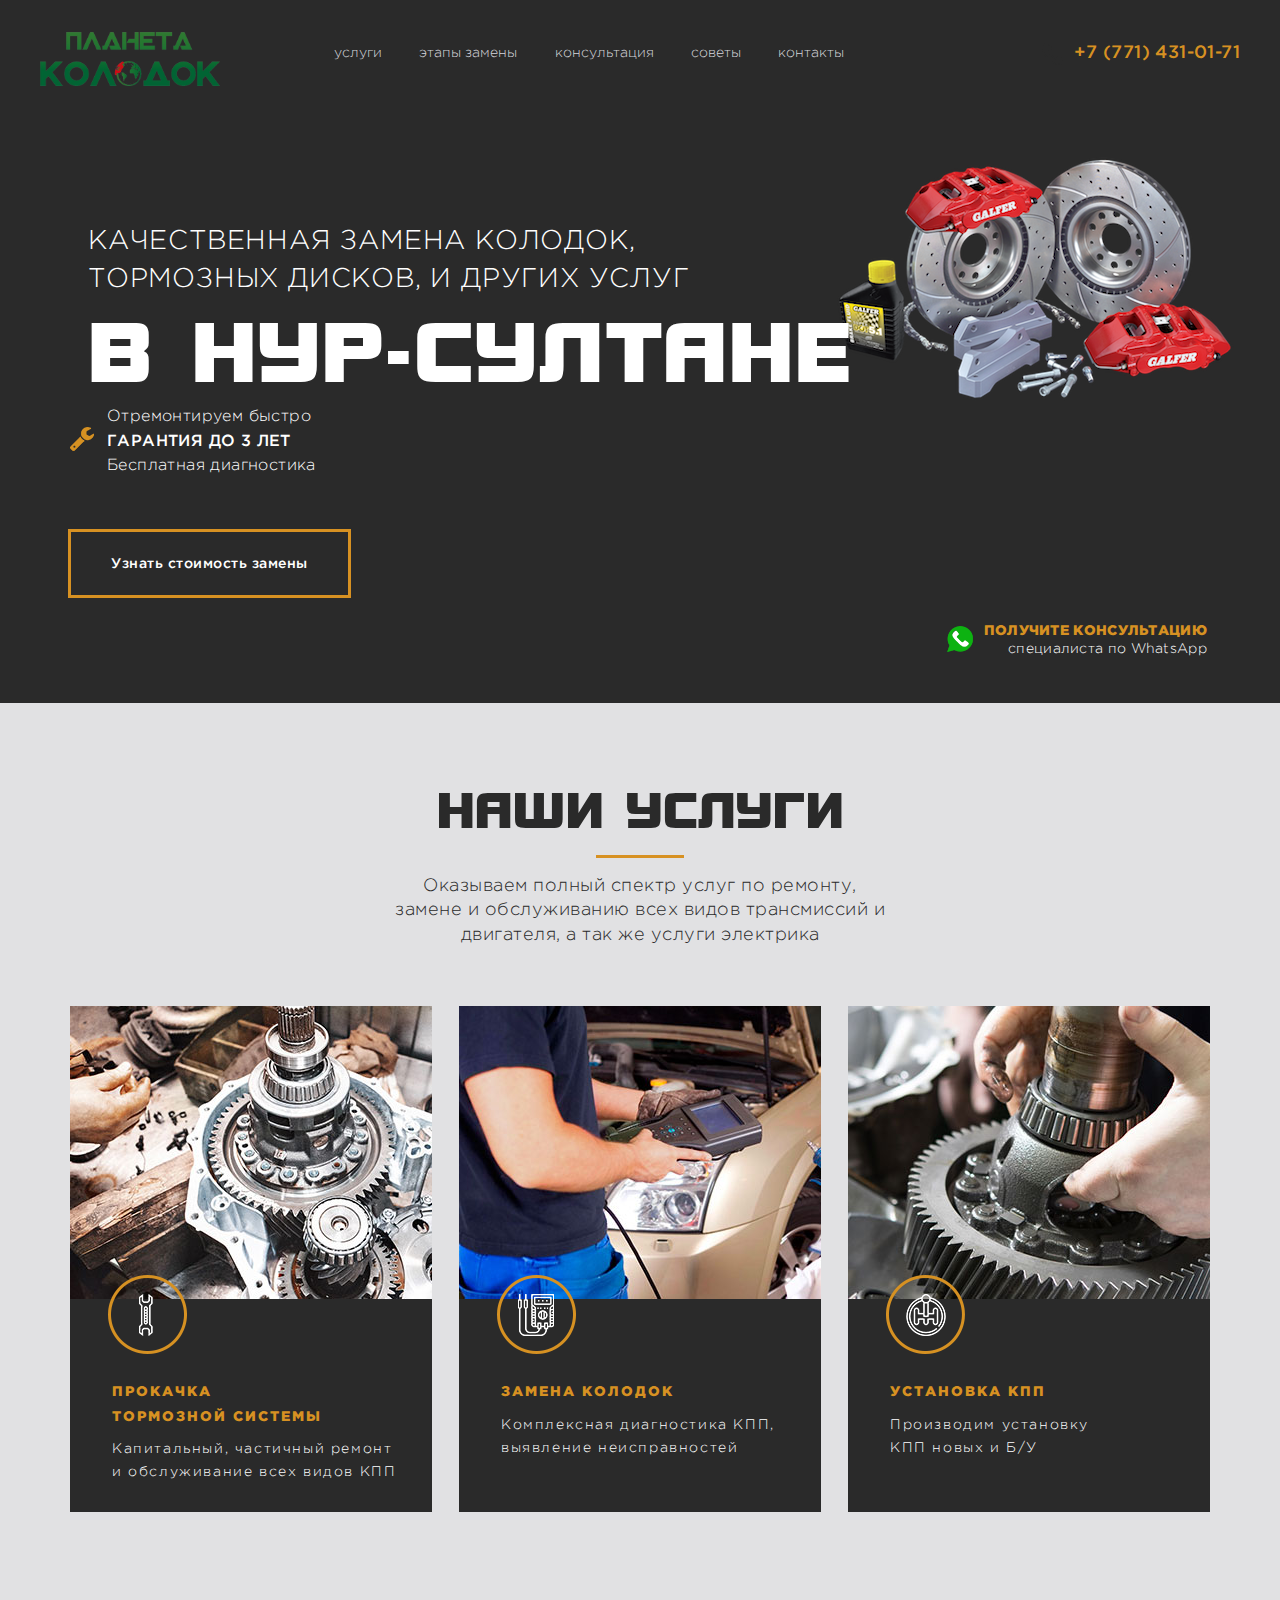
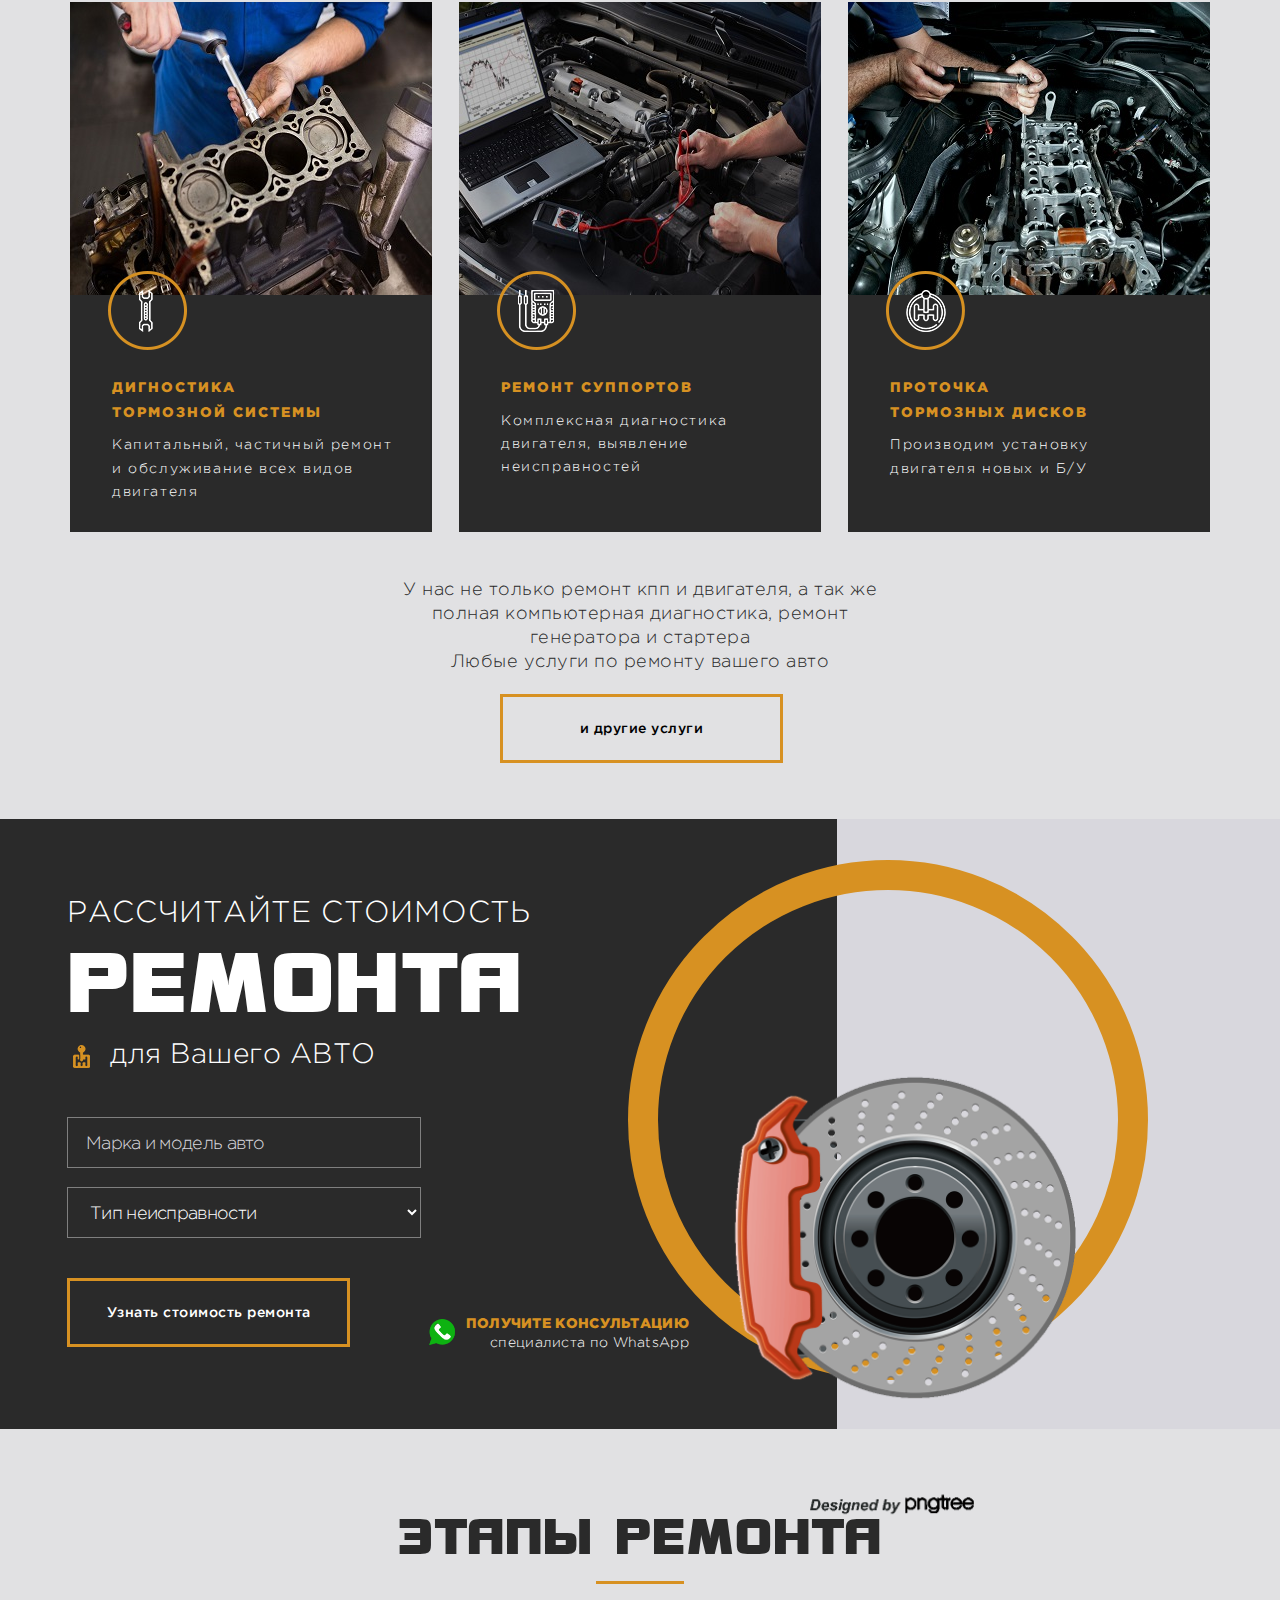
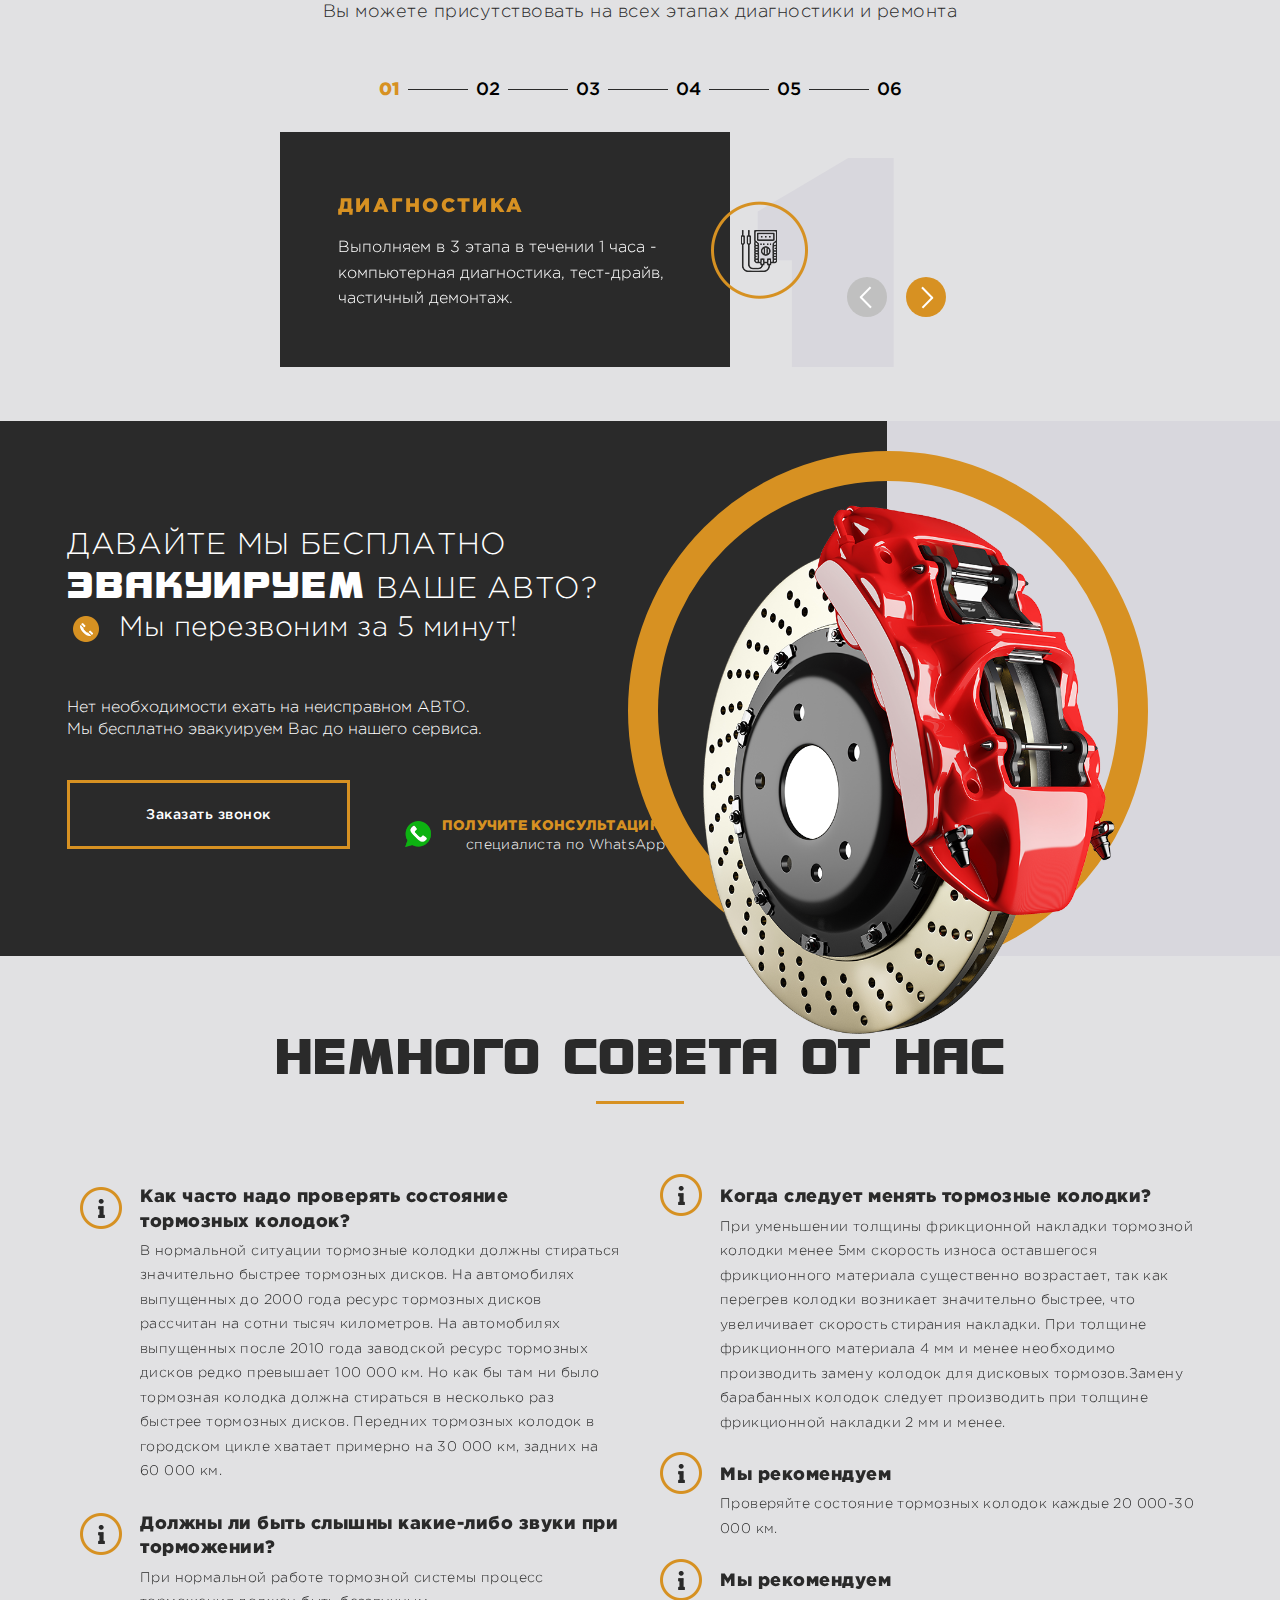
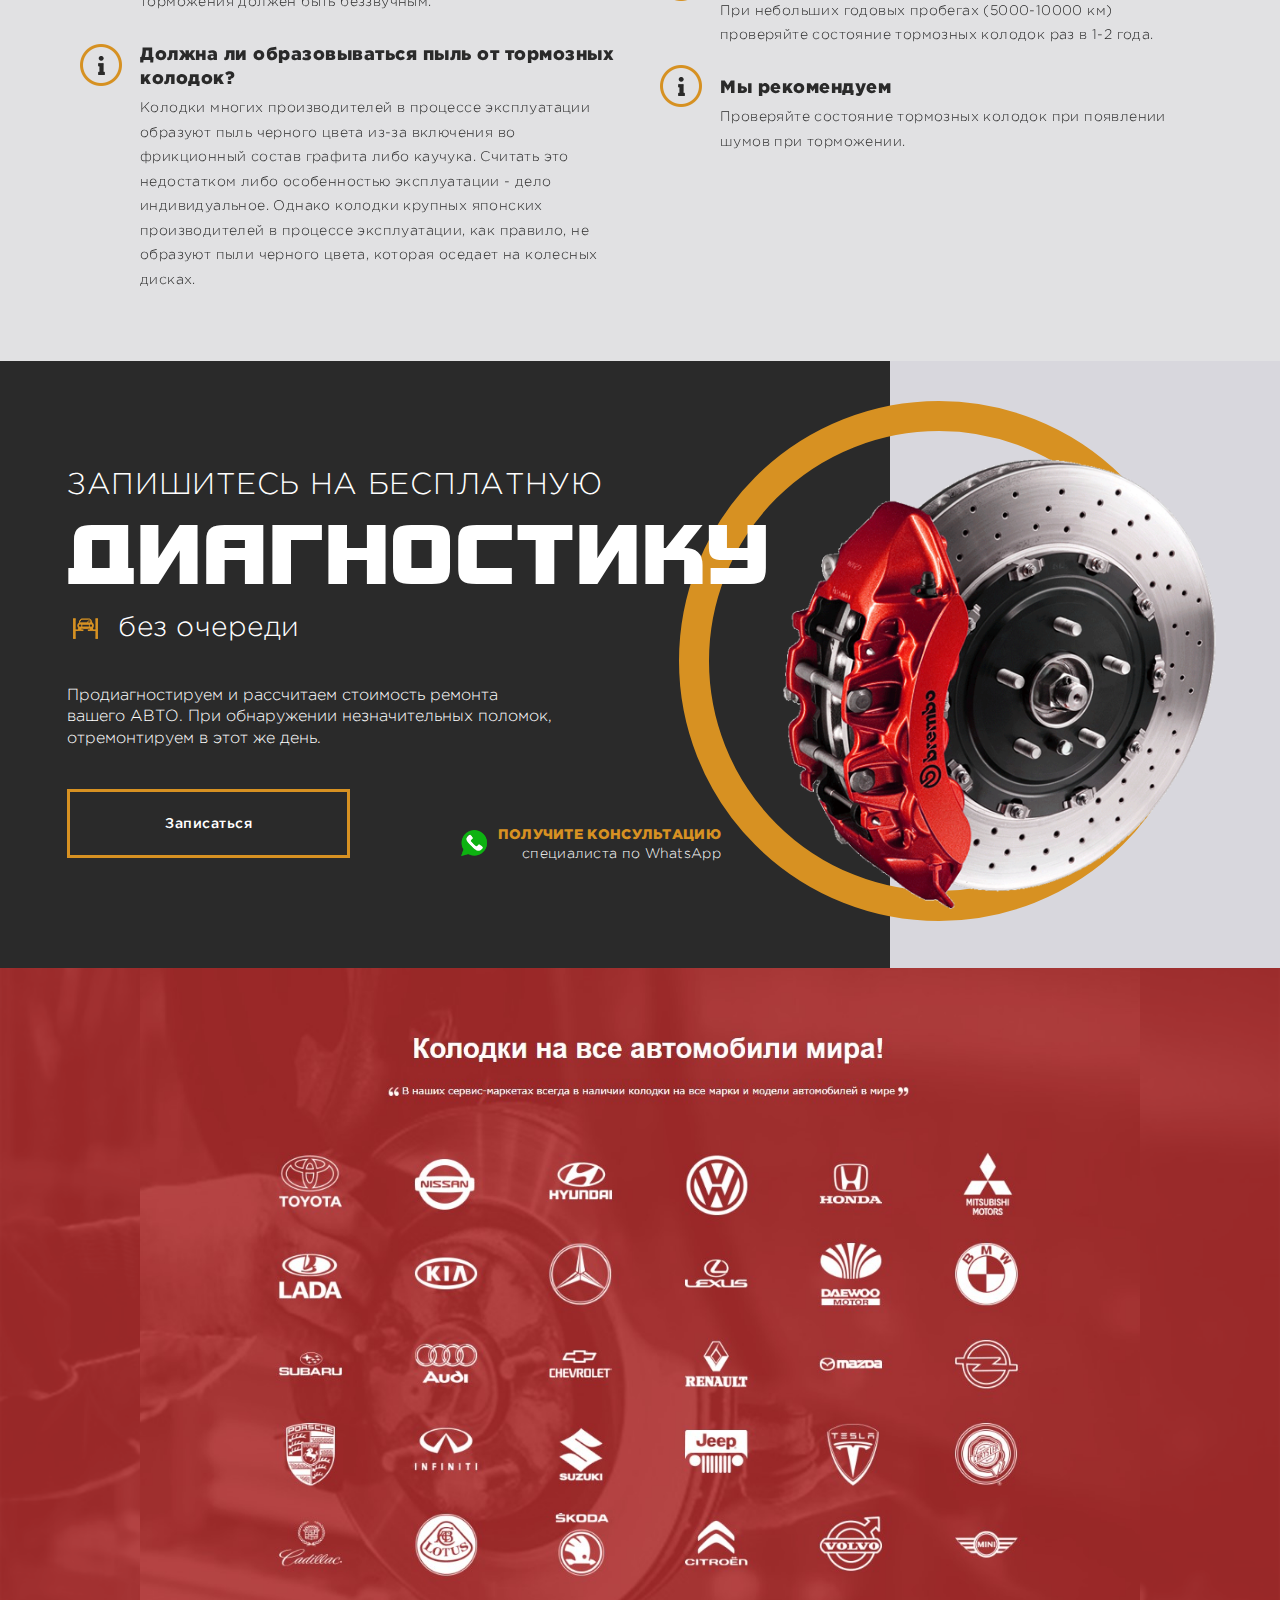
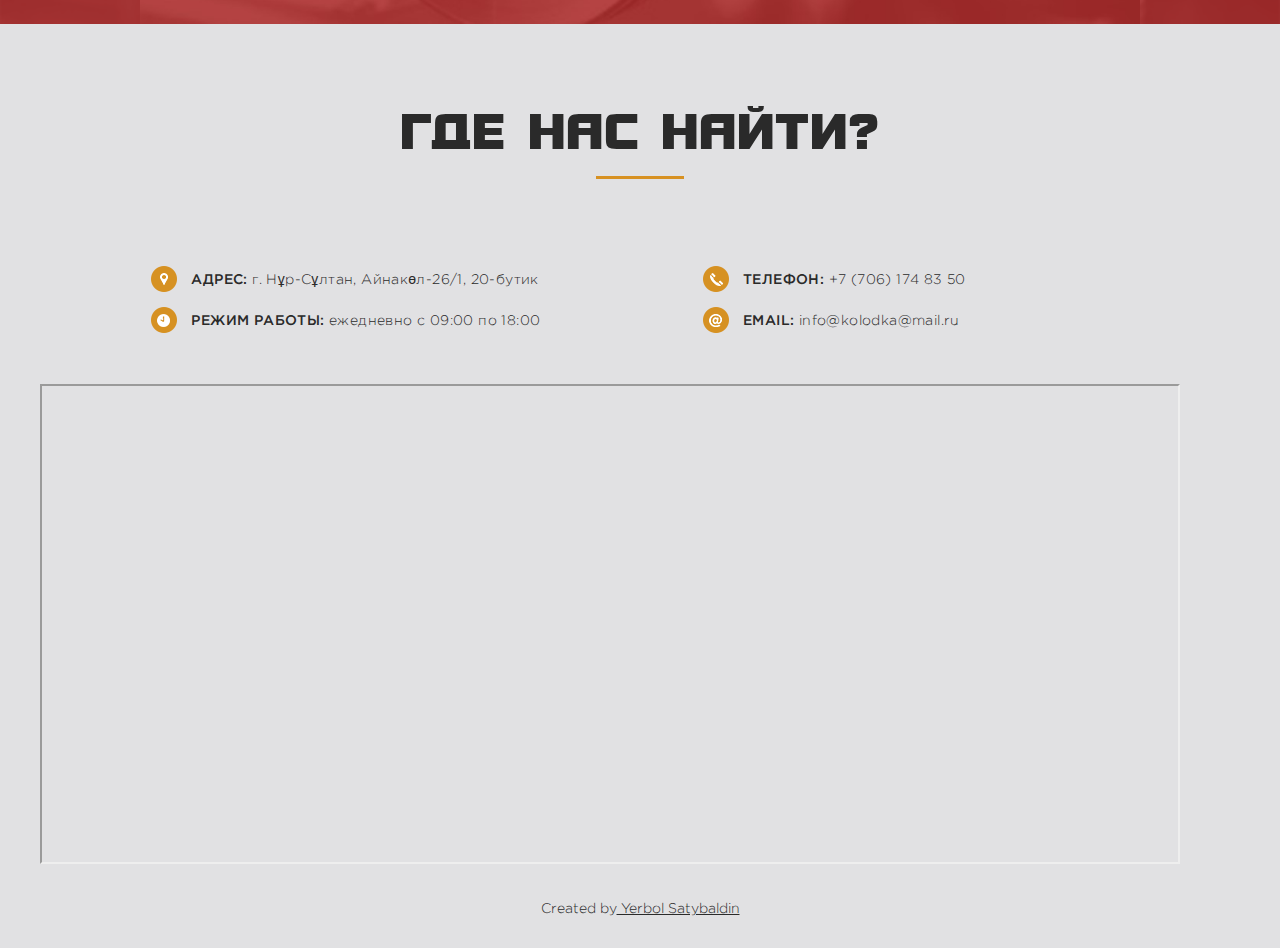
<file: index.htm>
﻿<!DOCTYPE html>
<html lang="ru">
  <head>
    <meta charset="utf-8">
    <title>Замена и ремонт колодок в Нур-султане  </title>
    <meta http-equiv="Content-Type" content="text/html; charset=utf-8">
    <meta http-equiv="Content-Style-Type" content="text/css">
    <meta http-equiv="X-UA-Compatible" content="IE=edge">
    <meta name="keywords" content="">
    <meta name="description" content="">
    <meta meta="" name="viewport" content="width=device-width, initial-scale=1.0">
    <meta name="format-detection" content="telephone=no">
    <meta http-equiv="Access-Control-Allow-Origin" content="http://leem-one.ru">
    <link rel="shortcut icon" href="img\icon.png" type="image/png">
    <!--[if IE]> <script src="https://cdnjs.cloudflare.com/ajax/libs/html5shiv/3.7.3/html5shiv.min.js"></script> <script src="https://cdnjs.cloudflare.com/ajax/libs/respond.js/1.4.2/respond.min.js"></script> <![endif]-->
    <link href="css\libs.min.css@1.css" rel="stylesheet" type="text/css">
    <link href="css\style.css@1.css" rel="stylesheet" type="text/css">
  </head>
  <body>
    <!--  Навигация  -->
    <nav class="navigation" id="top-menu">
      <button class="nav__close"><i class="icon icon-close"></i></button>
      <ul class="nav">
        <li class="nav__item"><a class="nav__link" href="#service">услуги</a></li>
        <li class="nav__item"><a class="nav__link" href="#steps">этапы замены</a></li>
        <li class="nav__item"><a class="nav__link" href="#evacuator">эвакутор бесплатно</a></li>
        <li class="nav__item"><a class="nav__link" href="#sovet">советы</a></li>
        <li class="nav__item"><a class="nav__link" href="#contacts">контакты</a></li>
      </ul>
    </nav>
    <!--  /Навигация-->
    <div class="main-page">
      <!--  Первый экран  -->
      <section class="top">
        <div class="container">
          <!--  Шапка  -->
          <header class="header">
            <div class="header__toggle">
              <button class="toggle"><span></span><span></span><span></span></button>
            </div>
            <div  class="header__logo">
              <div class="logo"><img class="logo__img" src="img\logo.png" alt="NEW TRANSMISSION"></div>

            </div>
            <div class="header__center">
              <!--  Навигация  -->
              <ul class="nav">
                <li class="nav__item"><a class="nav__link" href="#service">услуги</a></li>
                <li class="nav__item"><a class="nav__link" href="#steps">этапы замены</a></li>
                <li class="nav__item"><a class="nav__link" href="#evacuator">консультация</a></li>
                <li class="nav__item"><a class="nav__link" href="#sovet">советы</a></li>
                <li class="nav__item"><a class="nav__link" href="#contacts">контакты</a></li>
              </ul>
              <!--  /Навигация  -->
            </div>
            <div class="header__right">
              <div class="phone"><a class="phone__link" href="tel:+77761748350"><span class="color_orange">+7 (771) 431-01-71</span></a></div>
            </div>
          </header>
          <!--  /Шапка  -->
          <div class="top__wrap">
            <h2 class="desc-1" >Качественная замена колодок,<br>
тормозных дисков, и других услуг<br><span class="desc-1__sub-1">В Нур-султане</span><br></h2>
            <img src="img\auto1.png" alt="" class="aaaa">
            <div class="top__text-1">Отремонтируем быстро<br><strong>Гарантия до 3 лет</strong><br>Бесплатная диагностика</div><a class="btn1 top__btn" href="#modal-call" data-title="Узнать стоимость замены" data-header="Узнать стоимость &lt;strong&gt;замены &lt;/strong&gt;">Узнать стоимость замены</a>
            <div class="whatsapp"><a class="whatsapp__link" href="https://api.whatsapp.com/send?phone=+77714310171"><i class="icon icon-whatsapp"></i>
                <div class="whatsapp__text" style="color: #fff;"><strong>ПОЛУЧИТЕ КОНСУЛЬТАЦИЮ </strong>специалиста по WhatsApp</div></a></div>
          </div>
        </div>
      </section>
      <!--  /Первый экран  -->
      <!--  Наши услуги  -->
      <section class="service" id="service">
        <div class="container">
          <h3 class="desc-3">Наши услуги</h3>
          <div class="desc-3__sub">Оказываем полный спектр услуг по ремонту, замене и обслуживанию всех видов трансмиссий и двигателя, а так же услуги электрика</div>
          <div class="service__wrap">
            <div class="service__item"><img src="img\service\1.jpg" alt=""><i class="service__icon service__icon-1"></i>
              <h6 class="service__title">Прокачка <br>тормозной системы </h6>
              <div class="service__text">Капитальный, частичный ремонт и обслуживание всех видов КПП</div>
            </div>
            <div class="service__item"><img src="img\service\2.jpg" alt=""><i class="service__icon service__icon-2"></i>
              <h6 class="service__title">Замена Колодок</h6>
              <div class="service__text">Комплексная диагностика КПП, выявление неисправностей</div>
            </div>
            <div class="service__item"><img src="img\service\3.jpg" alt=""><i class="service__icon service__icon-3"></i>
              <h6 class="service__title">Установка КПП</h6>
              <div class="service__text">Производим установку <br>КПП новых и Б/У</div>
            </div>
          </div>
          <div class="service__wrap">
            <div class="service__item"><img src="img\service\dvigatel1.jpg" alt=""><i class="service__icon service__icon-1"></i>
              <h6 class="service__title">Дигностика  <br>тормозной системы</h6>
              <div class="service__text">Капитальный, частичный ремонт и обслуживание всех видов двигателя</div>
            </div>
            <div class="service__item"><img src="img\service\dvigatel2.jpg" alt=""><i class="service__icon service__icon-2"></i>
              <h6 class="service__title">Ремонт суппортов</h6>
              <div class="service__text">Комплексная диагностика двигателя, выявление неисправностей</div>
            </div>
            <div class="service__item"><img src="img\service\dvigatel3.jpg" alt=""><i class="service__icon service__icon-3"></i>
              <h6 class="service__title">Проточка <br>
              тормозных дисков</h6>
              <div class="service__text">Производим установку <br>двигателя новых и Б/У</div>
            </div>
          </div>
          <div class="desc-3__sub">У нас не только ремонт кпп и двигателя, а так же полная компьютерная диагностика, ремонт генератора и стартера<br>
          Любые услуги по ремонту вашего авто</div>
          <a class="btn1 top__btn" href="#" data-title="Узнать стоимость ремонта" data-header="Узнать стоимость &lt;strong&gt;ремонта&lt;/strong&gt;" style="margin-left: 460px; margin-top: 20px; color: #000;">и другие услуги</a>
        </div>
      </section>
      <!--  Наши услуги  -->
      <!--  Рассчитайте стоимость ремонта  -->
      <section class="order order-1" >
        <div class="container">
          <div class="order__wrap">
            <div class="order__desc">
              <h3 class="order__title">Рассчитайте стоимость <br><strong>ремонта</strong></h3>
              <div class="order__subtitle"><i class="icon icon-gearshift"></i>для Вашего АВТО</div>
              <form class="order__form" id="form-order" action="send2.php" method="post" autocomplete="off">
                <div class="form__box-input">
                  <input class="form__input ym-record-keys" type="text" name="model" placeholder="Марка и модель авто">
                </div>
                <div class="form__box-select">
                  <select class="form__select" name="types" required="">
                    <option value="0">Тип неисправности</option>
                    <option value="Толчек при переключении">Толчек при переключении</option>
                    <option value="Вибрация">Вибрация</option>
                    <option value="Автомобиль не двигается назад">Автомобиль не двигается назад</option>
                    <option value="Не включается передача">Не включается передача</option>
                    <option value="Не включается передача">Ошибка по электронике</option>
                    <option value="Автомобиль не двигается вперед">Большой расход бензина</option>
                    <option value="Автомобиль не двигается вперед">Стук в моторе</option>
                    <option value="Другая неисправность">Другая неисправность</option>
                  </select>
                </div>
                <div class="form__box-input form__hidden">
                  <input class="form__input ym-record-keys" type="tel" name="phone" placeholder="Ваш телефон*" title="например 87002163981" pattern="^[0-9\s\(\)\+\-]{1,18}$">
                </div>
                <div class="form__box-submit">
                  <button class="btn1 form__submit" onclick="">Узнать стоимость ремонта</button>
                  <input type="hidden" name="title" value="Рассчитайте стоимость ремонта для Вашего КПП">
                </div>
              </form>
              <div class="whatsapp"><a class="whatsapp__link" href="https://api.whatsapp.com/send?phone=+77714310171"><i class="icon icon-whatsapp"></i>
                  <div class="whatsapp__text"><strong>ПОЛУЧИТЕ КОНСУЛЬТАЦИЮ </strong>специалиста по WhatsApp</div></a></div>
            </div>
            <div class="order__pic"><img src="img\order-1.png" alt=""></div>
          </div>
        </div>
      </section>
      <!--  Рассчитайте стоимость ремонта  -->
      <!--  Этапы ремонта КПП  -->
      <section class="steps" id="steps">
        <div class="container">
          <h3 class="desc-3">Этапы ремонта</h3>
          <div class="desc-3__sub">Вы можете присутствовать на всех этапах диагностики и ремонта</div>
          <div class="steps__wrap">
            <ul class="steps__nav">
              <li>
                <button>01</button>
              </li>
              <li>
                <button>02</button>
              </li>
              <li>
                <button>03</button>
              </li>
              <li>
                <button>04</button>
              </li>
              <li>
                <button>05</button>
              </li>
              <li>
                <button>06</button>
              </li>
            </ul>
            <div class="steps__box-slider">
              <div class="steps__arrow steps__arrow_prev"><i class="icon icon-arrow-prev-white"></i></div>
              <div class="steps__arrow steps__arrow_next"><i class="icon icon-arrow-next-white"></i></div>
              <div class="steps__slider">
                <div class="steps__slide" data-step="01">
                  <div class="steps__slide-in">
                    <div class="steps__icon steps__icon-1"></div>
                    <h6 class="steps__title">Диагностика</h6>
                    <div class="steps__text">Выполняем в 3 этапа в течении 1 часа - компьютерная диагностика, тест-драйв, частичный демонтаж.</div>
                  </div>
                </div>
                <div class="steps__slide" data-step="02">
                  <div class="steps__slide-in">
                    <div class="steps__icon steps__icon-2"></div>
                    <h6 class="steps__title">Деффектовка</h6>
                    <div class="steps__text">Производим разборку и деффектовку с соблюдением всех норм, согласно технической карте</div>
                  </div>
                </div>
                <div class="steps__slide" data-step="03">
                  <div class="steps__slide-in">
                    <div class="steps__icon steps__icon-3"></div>
                    <h6 class="steps__title">Согласование</h6>
                    <div class="steps__text">Заранее согласовываем объем работ, стоимость запчастей и ремонта вашего авто.</div>
                  </div>
                </div>
                <div class="steps__slide" data-step="04">
                  <div class="steps__slide-in">
                    <div class="steps__icon steps__icon-4"></div>
                    <h6 class="steps__title">Ремонт</h6>
                    <div class="steps__text">Замена неисправных деталей на рабочие, сборка и установка на Ваш автомобиль.</div>
                  </div>
                </div>
                <div class="steps__slide" data-step="05">
                  <div class="steps__slide-in">
                    <div class="steps__icon steps__icon-5"></div>
                    <h6 class="steps__title">Выходная диагностика</h6>
                    <div class="steps__text">Производим электронную адаптацию, тестируем машину при повышенных нагрузках</div>
                  </div>
                </div>
                <div class="steps__slide" data-step="06">
                  <div class="steps__slide-in">
                    <div class="steps__icon steps__icon-6"></div>
                    <h6 class="steps__title">Обкатка</h6>
                    <div class="steps__text">Стираем кода неисправности из блока управления и мастер производит обкатку</div>
                  </div>
                </div>
              </div>
            </div>
          </div>
        </div>
      </section>

      <!--  New Proxima TRANSMISSION  -->
      <!--  Давайте мы бесплатно эвакуируем  -->
      <section class="order order-2" id="evacuator">
        <div class="container">
          <div class="order__wrap">
            <div class="order__desc">
              <h3 class="order__title">Давайте мы бесплатно<br><strong style="font-size: 1.2em;">Эвакуируем</strong> ваше авто?</h3>
              <div class="order__subtitle"><i class="icon icon-phone"></i>Мы перезвоним за 5 минут!</div>
              <div class="order__text">Нет необходимости ехать на неисправном АВТО. <br>Мы бесплатно эвакуируем Вас до нашего сервиса.</div><a class="btn1 order__btn" href="#modal-call" data-title="Заказать эвакуатор" data-header="Заказать &lt;strong&gt;звонок&lt;/strong&gt;">Заказать звонок</a>
              <div class="whatsapp"><a class="whatsapp__link" href="https://api.whatsapp.com/send?phone=+77714310171"><i class="icon icon-whatsapp"></i>
                  <div class="whatsapp__text"><strong>ПОЛУЧИТЕ КОНСУЛЬТАЦИЮ </strong>специалиста по WhatsApp</div></a></div>
            </div>
            <div class="order__pic"><img src="img\order-2.png" alt=""></div>
          </div>
        </div>
      </section>

      <!--  Важно знать  -->
      <section class="attention" id="sovet">
        <div class="container">
          <h3 class="desc-3">Немного совета от нас</h3>
          <div class="attention__wrap">
            <div class="attention__col">
              <h5 class="attention__title">Как часто надо проверять состояние тормозных колодок?</h5>
              <div class="attention__text">В нормальной ситуации тормозные колодки должны стираться значительно быстрее тормозных дисков. На автомобилях выпущенных до 2000 года ресурс тормозных дисков рассчитан на сотни тысяч километров. На автомобилях выпущенных после 2010 года заводской ресурс тормозных дисков редко превышает 100 000 км. Но как бы там ни было тормозная колодка должна стираться в несколько раз быстрее тормозных дисков. Передних тормозных колодок в городском цикле хватает примерно на 30 000 км, задних на 60 000 км.</div>
              <h5 class="attention__title">Должны ли быть слышны какие-либо звуки при торможении?</h5>
              <div class="attention__text">При нормальной работе тормозной системы процесс торможения должен быть беззвучным.</div>
              <h5 class="attention__title">Должна ли образовываться пыль от тормозных колодок?</h5>
              <div class="attention__text">Колодки многих производителей в процессе эксплуатации образуют пыль черного цвета из-за включения во фрикционный состав графита либо каучука. Считать это недостатком либо особенностью эксплуатации - дело индивидуальное. Однако колодки крупных японских производителей в процессе эксплуатации, как правило, не образуют пыли черного цвета, которая оседает на колесных дисках.

              </div>
            </div>
            <div class="attention__col">
              <h5 class="attention__title">Когда следует менять тормозные колодки?</h5>
              <div class="attention__text">При уменьшении толщины фрикционной накладки тормозной колодки менее 5мм скорость износа оставшегося фрикционного материала существенно возрастает, так как перегрев колодки возникает значительно быстрее, что увеличивает скорость стирания накладки. При толщине фрикционного материала 4 мм и менее необходимо производить замену колодок для дисковых тормозов.Замену барабанных колодок следует производить при толщине фрикционной накладки 2 мм и менее.</div>
              <h5 class="attention__title">Мы рекомендуем</h5>
              <div class="attention__text">Проверяйте состояние тормозных колодок каждые 20 000-30 000 км.</div>
              <h5 class="attention__title">Мы рекомендуем</h5>
              <div class="attention__text">При небольших годовых пробегах (5000-10000 км) проверяйте состояние тормозных колодок раз в 1-2 года.</div>
              <h5 class="attention__title">Мы рекомендуем</h5>
              <div class="attention__text">Проверяйте состояние тормозных колодок при появлении шумов при торможении.</div>
            </div>
          </div>
        </div>
      </section>
      <!--  Важно знать  -->
      <!--  Запишитесь на бесплатную диагностику  -->
      <section class="order order-3">
        <div class="container">
          <div class="order__wrap">
            <div class="order__desc">
              <h3 class="order__title">Запишитесь на бесплатную<br><strong>диагностику</strong></h3>
              <div class="order__subtitle"><i class="icon icon-repairing-car"></i>без очереди</div>
              <div class="order__text">Продиагностируем и рассчитаем стоимость ремонта вашего АВТО. При обнаружении незначительных поломок, отремонтируем в этот же день.</div><a class="btn1 order__btn" href="#modal-call" data-title="Записаться на бесплатную диагностику" data-header="Записаться на &lt;strong&gt;диагностику&lt;/strong&gt;">Записаться</a>
              <div class="whatsapp"><a class="whatsapp__link" href="https://api.whatsapp.com/send?phone=+77714310171"><i class="icon icon-whatsapp"></i>
                  <div class="whatsapp__text"><strong>ПОЛУЧИТЕ КОНСУЛЬТАЦИЮ </strong>специалиста по WhatsApp</div></a></div>
            </div>
            <div class="order__pic"><img src="img\order-31.png" alt=""></div>
          </div>
        </div>
      </section>
      <section >
        <div class="hhh" style="width: 100%;background: url(/img/f2.png) no-repeat;background-size: cover;">

        <img class="hhhh" src="/img/1.jpg" alt="" >
      </div>

      </section>
      <!--  Запишитесь на бесплатную диагностику  -->
      <!--  Нас легко найти  -->
      <section class="contacts" id="contacts">
        <div class="container">
          <h3 class="desc-3">Где нас найти?</h3>
          <div class="contacts__wrap">
            <div class="contacts__col contacts__col-1">
              <div class="contacts__text-1"><i class="icon icon-mark"></i><strong>Адрес:</strong> г. Нұр-Сұлтан, Айнакөл-26/1, 20-бутик</div>
              <div class="contacts__text-1"><i class="icon icon-time"></i><strong>Режим работы:</strong> ежедневно с 09:00 по 18:00</div>
            </div>
            <div class="contacts__col contacts__col-2">
              <div class="contacts__text-1"><i class="icon icon-phone"></i><strong>Телефон:</strong> +7 (706) 174 83 50</div>
              <div class="contacts__text-1"><i class="icon icon-email"></i><strong>Email:</strong> info@kolodka@mail.ru</div>
            </div>
            <div class="contacts__col contacts__col-3">
              <div class="contacts__text-2">
            </div>
          </div>
        </div><iframe src="https://yandex.kz/map-widget/v1/-/CKaEzV5T" width="95%" height="480" frameborder="1" allowfullscreen="true" ></iframe>
        <div style="text-align: center; padding: 30px;">Created by<a href = "https://www.olx.kz/obyavlenie/sozdanie-saytov-vizitok-landing-page-IDhenQS.html"> Yerbol Satybaldin</a></div>
      </section>
      <!--  Нас легко найти  -->
    </div>
    <!--  Модальное окно Узнать стоимость ремонта  -->
    <div class="modal mfp-hide" id="modal-call">
      <div class="modal__pic"><img src="img\bg-form.png" alt=""></div>
      <div class="form form__modal">
        <h3 class="form__desc">Узнать стоимость <strong>ремонта колодки</strong>
          <h6 class="form__subdesc">Оставьте свои данные и мы свяжемся с вами</h6>
        </h3>
        <form class="form-box" action="send.php" method="post">
          <div class="form__box-input">
            <input class="form__input ym-record-keys" type="text" name="first_name" id="first_name" placeholder="Ваше имя">
          </div>
          <div class="form__box-input">
            <input class="form__input ym-record-keys" type="tel" name="phone" id="phone" placeholder="Ваш телефон*" title="Например 87002163981" required="">
          </div>
          <div class="form__box-submit">
            <button class="btn1 form__submit" type="submit" name="submit" id="submit" onclick="">Отправить</button>
            <input type="hidden" name="title" value="Узнать стоимость ремонта">
          </div>
        </form>
      </div>
    </div>
    <!--  /Модальное окно Узнать стоимость ремонта  -->
    <!--  Модальное окно Заявка отправлена  -->
    <div class="modal mfp-hide" id="modal-thanks">
      <div class="form form__modal">
        <h3 class="form__desc">Заявка отправлена</h3>
        <h5 class="form__subdesc">Мы свяжемся с Вами <br>в течении некольких минут</h5>
      </div>
    </div>
    <!--  /Модальное окно Заявка отправлена  -->
    <script src="js\libs.min.js"></script>
    <script src="js\custom.js"></script>



  </body>
</html>
</file>
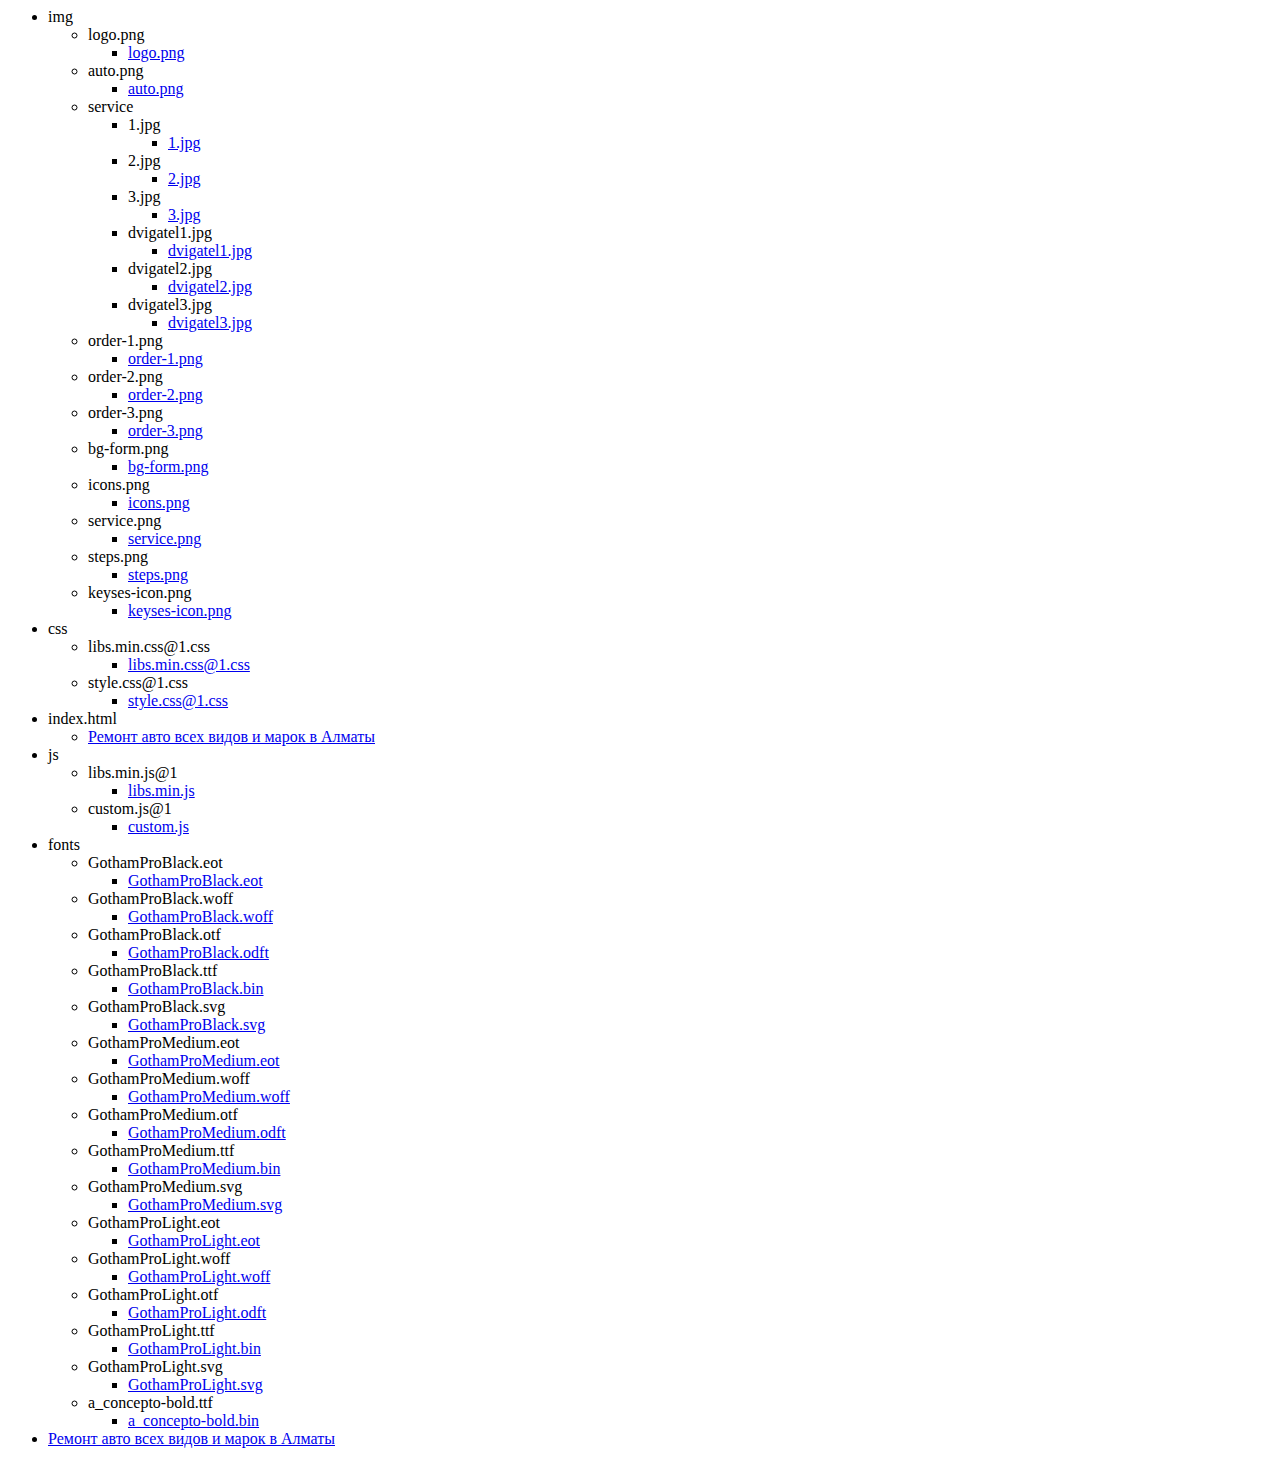
<file: index-wcopy.html>
﻿<html>
<body>
  <ul>
   <li>img
    <ul>
     <li>logo.png
      <ul>
      <li><a href="img\logo.png">logo.png</a></li>
      </ul>
     </li>
     <li>auto.png
      <ul>
      <li><a href="img\auto.png">auto.png</a></li>
      </ul>
     </li>
     <li>service
      <ul>
       <li>1.jpg
        <ul>
        <li><a href="img\service\1.jpg">1.jpg</a></li>
        </ul>
       </li>
       <li>2.jpg
        <ul>
        <li><a href="img\service\2.jpg">2.jpg</a></li>
        </ul>
       </li>
       <li>3.jpg
        <ul>
        <li><a href="img\service\3.jpg">3.jpg</a></li>
        </ul>
       </li>
       <li>dvigatel1.jpg
        <ul>
        <li><a href="img\service\dvigatel1.jpg">dvigatel1.jpg</a></li>
        </ul>
       </li>
       <li>dvigatel2.jpg
        <ul>
        <li><a href="img\service\dvigatel2.jpg">dvigatel2.jpg</a></li>
        </ul>
       </li>
       <li>dvigatel3.jpg
        <ul>
        <li><a href="img\service\dvigatel3.jpg">dvigatel3.jpg</a></li>
        </ul>
       </li>
      </ul>
     </li>
     <li>order-1.png
      <ul>
      <li><a href="img\order-1.png">order-1.png</a></li>
      </ul>
     </li>
     <li>order-2.png
      <ul>
      <li><a href="img\order-2.png">order-2.png</a></li>
      </ul>
     </li>
     <li>order-3.png
      <ul>
      <li><a href="img\order-3.png">order-3.png</a></li>
      </ul>
     </li>
     <li>bg-form.png
      <ul>
      <li><a href="img\bg-form.png">bg-form.png</a></li>
      </ul>
     </li>
     <li>icons.png
      <ul>
      <li><a href="img\icons.png">icons.png</a></li>
      </ul>
     </li>
     <li>service.png
      <ul>
      <li><a href="img\service.png">service.png</a></li>
      </ul>
     </li>
     <li>steps.png
      <ul>
      <li><a href="img\steps.png">steps.png</a></li>
      </ul>
     </li>
     <li>keyses-icon.png
      <ul>
      <li><a href="img\keyses-icon.png">keyses-icon.png</a></li>
      </ul>
     </li>
    </ul>
   </li>
   <li>css
    <ul>
     <li>libs.min.css@1.css
      <ul>
      <li><a href="css\libs.min.css@1.css">libs.min.css@1.css</a></li>
      </ul>
     </li>
     <li>style.css@1.css
      <ul>
      <li><a href="css\style.css@1.css">style.css@1.css</a></li>
      </ul>
     </li>
    </ul>
   </li>
   <li>index.html
    <ul>
    <li><a href="index.html">Ремонт авто всех видов и марок в Алматы</a></li>
    </ul>
   </li>
   <li>js
    <ul>
     <li>libs.min.js@1
      <ul>
      <li><a href="js\libs.min.js">libs.min.js</a></li>
      </ul>
     </li>
     <li>custom.js@1
      <ul>
      <li><a href="js\custom.js">custom.js</a></li>
      </ul>
     </li>
    </ul>
   </li>
   <li>fonts
    <ul>
     <li>GothamProBlack.eot
      <ul>
      <li><a href="fonts\GothamProBlack.eot">GothamProBlack.eot</a></li>
      </ul>
     </li>
     <li>GothamProBlack.woff
      <ul>
      <li><a href="fonts\GothamProBlack.woff">GothamProBlack.woff</a></li>
      </ul>
     </li>
     <li>GothamProBlack.otf
      <ul>
      <li><a href="fonts\GothamProBlack.odft">GothamProBlack.odft</a></li>
      </ul>
     </li>
     <li>GothamProBlack.ttf
      <ul>
      <li><a href="fonts\GothamProBlack.bin">GothamProBlack.bin</a></li>
      </ul>
     </li>
     <li>GothamProBlack.svg
      <ul>
      <li><a href="fonts\GothamProBlack.svg">GothamProBlack.svg</a></li>
      </ul>
     </li>
     <li>GothamProMedium.eot
      <ul>
      <li><a href="fonts\GothamProMedium.eot">GothamProMedium.eot</a></li>
      </ul>
     </li>
     <li>GothamProMedium.woff
      <ul>
      <li><a href="fonts\GothamProMedium.woff">GothamProMedium.woff</a></li>
      </ul>
     </li>
     <li>GothamProMedium.otf
      <ul>
      <li><a href="fonts\GothamProMedium.odft">GothamProMedium.odft</a></li>
      </ul>
     </li>
     <li>GothamProMedium.ttf
      <ul>
      <li><a href="fonts\GothamProMedium.bin">GothamProMedium.bin</a></li>
      </ul>
     </li>
     <li>GothamProMedium.svg
      <ul>
      <li><a href="fonts\GothamProMedium.svg">GothamProMedium.svg</a></li>
      </ul>
     </li>
     <li>GothamProLight.eot
      <ul>
      <li><a href="fonts\GothamProLight.eot">GothamProLight.eot</a></li>
      </ul>
     </li>
     <li>GothamProLight.woff
      <ul>
      <li><a href="fonts\GothamProLight.woff">GothamProLight.woff</a></li>
      </ul>
     </li>
     <li>GothamProLight.otf
      <ul>
      <li><a href="fonts\GothamProLight.odft">GothamProLight.odft</a></li>
      </ul>
     </li>
     <li>GothamProLight.ttf
      <ul>
      <li><a href="fonts\GothamProLight.bin">GothamProLight.bin</a></li>
      </ul>
     </li>
     <li>GothamProLight.svg
      <ul>
      <li><a href="fonts\GothamProLight.svg">GothamProLight.svg</a></li>
      </ul>
     </li>
     <li>a_concepto-bold.ttf
      <ul>
      <li><a href="fonts\a_concepto-bold.bin">a_concepto-bold.bin</a></li>
      </ul>
     </li>
    </ul>
   </li>
  <li><a href="index.htm">Ремонт авто всех видов и марок в Алматы</a></li>
  </ul>
</body>
</html>
</file>
